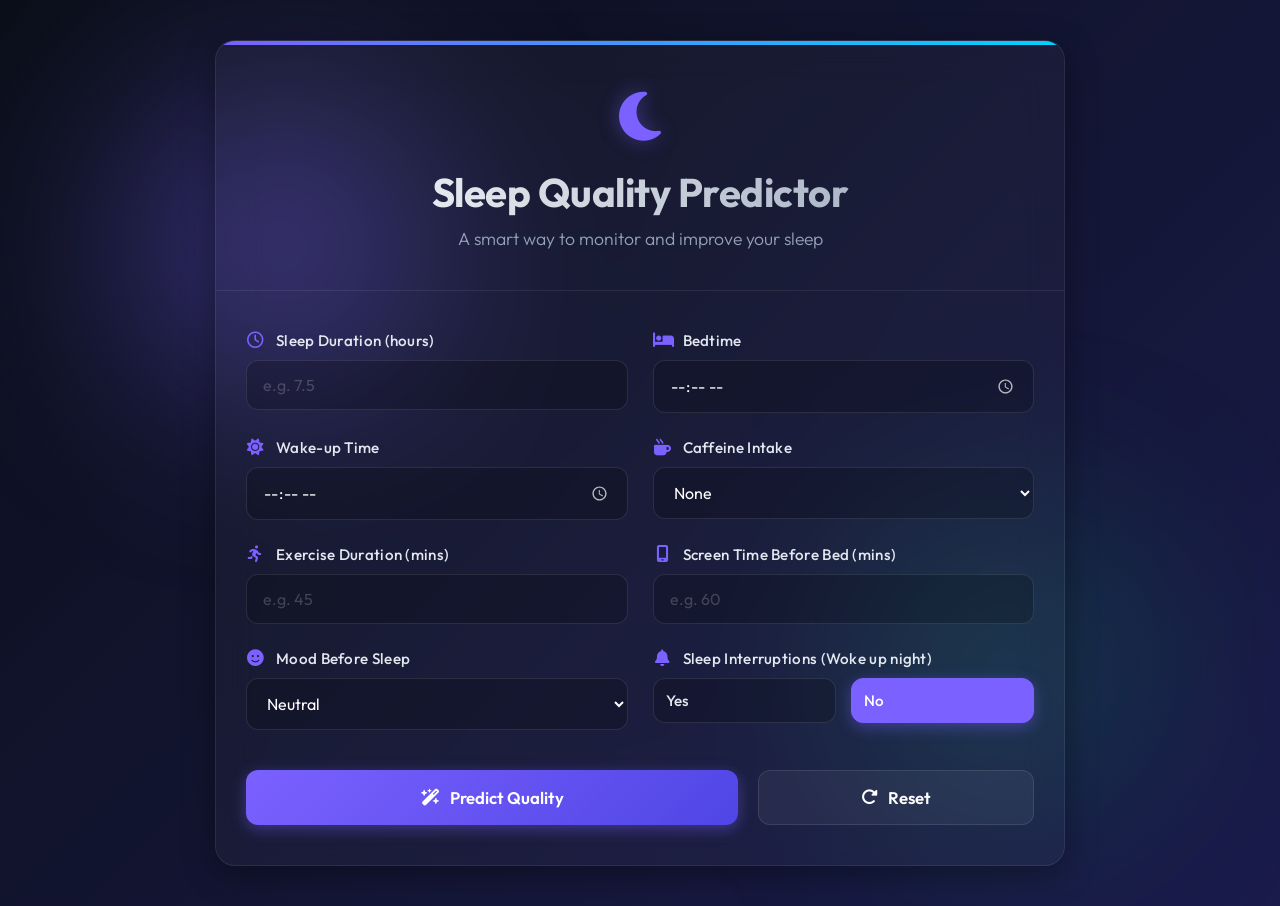
<file: Mini-2 (2-Month)/Sleep Quality Predictor/templates/index.html>
<!DOCTYPE html>
<html lang="en">
<head>
    <meta charset="UTF-8">
    <meta name="viewport" content="width=device-width, initial-scale=1.0">
    <title>Sleep Quality Predictor</title>
    <link href="https://fonts.googleapis.com/css2?family=Outfit:wght@300;400;500;600;700&display=swap" rel="stylesheet">
    <link rel="stylesheet" href="../static/style.css">
    <link rel="stylesheet" href="https://cdnjs.cloudflare.com/ajax/libs/font-awesome/6.4.0/css/all.min.css">
</head>
<body>
    <div class="container">
        <header>
            <div class="logo-container">
                <i class="fa-solid fa-moon"></i>
            </div>
            <h1>Sleep Quality Predictor</h1>
            <p>A smart way to monitor and improve your sleep</p>
        </header>

        <main>
            <form id="prediction-form">
                <div class="form-grid">
                    <!-- Sleep Duration -->
                    <div class="form-group">
                        <label for="sleep_duration"><i class="fa-regular fa-clock"></i> Sleep Duration (hours)</label>
                        <input type="number" id="sleep_duration" step="0.5" min="0" max="24" required placeholder="e.g. 7.5">
                    </div>

                    <!-- Bedtime -->
                    <div class="form-group">
                        <label for="bedtime"><i class="fa-solid fa-bed"></i> Bedtime</label>
                        <input type="time" id="bedtime" required>
                    </div>

                    <!-- Wake up Time -->
                    <div class="form-group">
                        <label for="wakeup"><i class="fa-solid fa-sun"></i> Wake-up Time</label>
                        <input type="time" id="wakeup" required>
                    </div>

                    <!-- Caffeine Intake -->
                    <div class="form-group">
                        <label for="caffeine"><i class="fa-solid fa-mug-hot"></i> Caffeine Intake</label>
                        <select id="caffeine">
                            <option value="None">None</option>
                            <option value="Low">Low</option>
                            <option value="Moderate">Moderate</option>
                            <option value="High">High</option>
                        </select>
                    </div>

                    <!-- Exercise Duration -->
                    <div class="form-group">
                        <label for="exercise"><i class="fa-solid fa-person-running"></i> Exercise Duration (mins)</label>
                        <input type="number" id="exercise" min="0" required placeholder="e.g. 45">
                    </div>

                    <!-- Screen Time -->
                    <div class="form-group">
                        <label for="screen_time"><i class="fa-solid fa-mobile-screen"></i> Screen Time Before Bed (mins)</label>
                        <input type="number" id="screen_time" min="0" required placeholder="e.g. 60">
                    </div>


                    <!-- Mood -->
                    <div class="form-group">
                        <label for="mood"><i class="fa-solid fa-face-smile"></i> Mood Before Sleep</label>
                        <select id="mood">
                            <option value="Happy">Happy</option>
                            <option value="Neutral" selected>Neutral</option>
                            <option value="Sad">Sad</option>
                            <option value="Anxious">Anxious</option>
                        </select>
                    </div>

                    <!-- Sleep Interruptions -->
                    <div class="form-group">
                        <label><i class="fa-solid fa-bell"></i> Sleep Interruptions (Woke up night)</label>
                        <div class="radio-group">
                            <input type="radio" id="inter_yes" name="interruptions" value="Yes">
                            <label for="inter_yes" class="radio-btn">Yes</label>
                            
                            <input type="radio" id="inter_no" name="interruptions" value="No" checked>
                            <label for="inter_no" class="radio-btn">No</label>
                        </div>
                    </div>
                </div>

                <div class="form-actions">
                    <button type="submit" class="btn btn-primary"><i class="fa-solid fa-wand-magic-sparkles"></i> Predict Quality</button>
                    <button type="button" id="reset-btn" class="btn btn-secondary"><i class="fa-solid fa-rotate-right"></i> Reset</button>
                </div>
            </form>

            <div id="results" class="results-container hidden">
                <h2>Prediction Results</h2>
                
                <div class="quality-card">
                    <h3>Predicted Sleep Quality</h3>
                    <div id="quality-badge" class="badge">--</div>
                </div>

                <div class="tips-card">
                    <h3><i class="fa-solid fa-lightbulb"></i> Suggestions & Tips</h3>
                    <ul id="tips-list">
                    </ul>
                </div>
            </div>
        </main>
    </div>

    <script>
        const form = document.getElementById('prediction-form');
        const resetBtn = document.getElementById('reset-btn');
        const resultsDiv = document.getElementById('results');
        const qualityBadge = document.getElementById('quality-badge');
        const tipsList = document.getElementById('tips-list');

        resetBtn.addEventListener('click', () => {
            form.reset();
            resultsDiv.classList.add('hidden');
        });

        form.addEventListener('submit', async (e) => {
            e.preventDefault();

            const data = {
                sleep_duration: document.getElementById('sleep_duration').value,
                bedtime: document.getElementById('bedtime').value,
                wakeup: document.getElementById('wakeup').value,
                caffeine: document.getElementById('caffeine').value,
                exercise: document.getElementById('exercise').value,
                screen_time: document.getElementById('screen_time').value,
                mood: document.getElementById('mood').value,
                interruptions: document.querySelector('input[name="interruptions"]:checked').value
            };

            const submitBtn = form.querySelector('button[type="submit"]');
            const originalText = submitBtn.innerHTML;
            submitBtn.innerHTML = '<i class="fa-solid fa-spinner fa-spin"></i> Predicting...';
            submitBtn.disabled = true;

            try {
                const response = await fetch('/predict', {
                    method: 'POST',
                    headers: { 'Content-Type': 'application/json' },
                    body: JSON.stringify(data)
                });
                
                const result = await response.json();
                
                if (result.success) {
                    qualityBadge.textContent = result.quality;
                    qualityBadge.className = 'badge badge-' + result.quality.toLowerCase();
                    
                    tipsList.innerHTML = '';
                    result.tips.forEach(tip => {
                        const li = document.createElement('li');
                        li.textContent = tip;
                        tipsList.appendChild(li);
                    });
                    
                    resultsDiv.classList.remove('hidden');
                    resultsDiv.scrollIntoView({ behavior: 'smooth' });
                } else {
                    alert('Error: ' + result.error);
                }
            } catch (err) {
                console.warn('Server not available. Using local mock data for preview...', err);
                
                // Fallback mock logic for UI preview
                const duration = parseFloat(data.sleep_duration) || 0;
                let quality = 'Average';
                if (duration >= 7 && data.interruptions === 'No') quality = 'Good';
                else if (duration < 5 || data.interruptions === 'Yes') quality = 'Poor';
                
                qualityBadge.textContent = quality;
                qualityBadge.className = 'badge badge-' + quality.toLowerCase();
                
                tipsList.innerHTML = '';
                const tips = [
                    "Try to maintain a consistent sleep schedule even on weekends.",
                    "Ensure your sleeping environment is quiet, dark, and cool.",
                    "Relaxing before bed with a book or meditation can help."
                ];
                tips.forEach(tip => {
                    const li = document.createElement('li');
                    li.textContent = tip;
                    tipsList.appendChild(li);
                });
                
                resultsDiv.classList.remove('hidden');
                resultsDiv.scrollIntoView({ behavior: 'smooth' });
                
            } finally {
                submitBtn.innerHTML = originalText;
                submitBtn.disabled = false;
            }
        });
    </script>
</body>
</html>
</file>
<file: Mini-2 (2-Month)/Sleep Quality Predictor/static/style.css>
:root {
    --bg-color: #0b0f19;
    --bg-gradient: linear-gradient(135deg, #0b0f19 0%, #1a1b4b 100%);
    --card-bg: rgba(255, 255, 255, 0.03);
    --card-border: rgba(255, 255, 255, 0.08);
    --primary-color: #7b61ff; 
    --primary-hover: #9b87ff;
    --primary-glow: rgba(123, 97, 255, 0.4);
    --secondary-color: rgba(255, 255, 255, 0.1);
    --text-color: #ffffff;
    --text-light: #94a3b8;
    --accent-good: #10b981;
    --accent-average: #f59e0b;
    --accent-poor: #ef4444;
    --border-radius: 20px;
    --shadow: 0 8px 32px 0 rgba(0, 0, 0, 0.37);
    --font-family: 'Outfit', sans-serif;
}

* {
    box-sizing: border-box;
    margin: 0;
    padding: 0;
}

body {
    font-family: var(--font-family);
    background: var(--bg-gradient);
    color: var(--text-color);
    min-height: 100vh;
    padding: 40px 20px;
    display: flex;
    justify-content: center;
    align-items: center;
    position: relative;
    overflow-x: hidden;
}

/* Background animated glow points */
body::before, body::after {
    content: '';
    position: absolute;
    width: 300px;
    height: 300px;
    border-radius: 50%;
    filter: blur(100px);
    z-index: -1;
    animation: float 10s infinite alternate;
}

body::before {
    background: var(--primary-glow);
    top: 10%;
    left: 10%;
}

body::after {
    background: rgba(16, 185, 129, 0.2);
    bottom: 10%;
    right: 10%;
    animation-delay: -5s;
}

@keyframes float {
    0% { transform: translate(0, 0); }
    100% { transform: translate(50px, 50px); }
}

.container {
    width: 100%;
    max-width: 850px;
    background: var(--card-bg);
    backdrop-filter: blur(20px);
    -webkit-backdrop-filter: blur(20px);
    border: 1px solid var(--card-border);
    border-radius: var(--border-radius);
    box-shadow: var(--shadow);
    overflow: hidden;
    position: relative;
    z-index: 1;
}

header {
    padding: 40px 30px;
    text-align: center;
    border-bottom: 1px solid var(--card-border);
    position: relative;
    overflow: hidden;
}

header::before {
    content: '';
    position: absolute;
    top: 0;
    left: 0;
    right: 0;
    height: 4px;
    background: linear-gradient(90deg, var(--primary-color), #00d2ff, var(--primary-color));
    background-size: 200% 100%;
    animation: gradientMove 3s linear infinite;
}

@keyframes gradientMove {
    0% { background-position: 100% 0; }
    100% { background-position: -100% 0; }
}

.logo-container {
    font-size: 3.5rem;
    margin-bottom: 15px;
    color: var(--primary-color);
    text-shadow: 0 0 20px var(--primary-glow);
}

header h1 {
    font-size: 2.5rem;
    font-weight: 700;
    margin-bottom: 10px;
    background: linear-gradient(to right, #ffffff, #94a3b8);
    -webkit-background-clip: text;
    -webkit-text-fill-color: transparent;
    letter-spacing: -0.5px;
}

header p {
    font-size: 1.1rem;
    color: var(--text-light);
    font-weight: 300;
}

main {
    padding: 40px 30px;
}

.form-grid {
    display: grid;
    grid-template-columns: 1fr 1fr;
    gap: 25px;
}

label {
    display: flex;
    align-items: center;
    margin-bottom: 10px;
    font-weight: 500;
    color: #e2e8f0;
    font-size: 0.95rem;
    letter-spacing: 0.3px;
}

label i {
    color: var(--primary-color);
    margin-right: 10px;
    width: 20px;
    text-align: center;
    font-size: 1.1em;
}

input[type="number"],
input[type="time"],
select {
    width: 100%;
    padding: 14px 16px;
    background: rgba(0, 0, 0, 0.2);
    border: 1px solid rgba(255, 255, 255, 0.1);
    border-radius: 12px;
    font-family: var(--font-family);
    font-size: 1rem;
    color: var(--text-color);
    transition: all 0.3s cubic-bezier(0.4, 0, 0.2, 1);
}

/* Fix for date picker icon on dark background */
input[type="time"]::-webkit-calendar-picker-indicator {
    filter: invert(1);
    opacity: 0.7;
    cursor: pointer;
}

select option {
    background: #0f172a;
    color: white;
}

input::placeholder {
    color: rgba(255, 255, 255, 0.2);
}

input:focus, select:focus {
    outline: none;
    border-color: var(--primary-color);
    background: rgba(0, 0, 0, 0.3);
    box-shadow: 0 0 0 4px rgba(123, 97, 255, 0.15);
}

.radio-group {
    display: flex;
    gap: 15px;
}

.radio-group input[type="radio"] {
    display: none;
}

.radio-btn {
    flex: 1;
    text-align: center;
    padding: 12px;
    background: rgba(0, 0, 0, 0.2);
    border: 1px solid rgba(255, 255, 255, 0.1);
    border-radius: 12px;
    cursor: pointer;
    transition: all 0.3s cubic-bezier(0.4, 0, 0.2, 1);
    font-weight: 500;
    margin-bottom: 0px;
}

.radio-group input[type="radio"]:checked + .radio-btn {
    background: var(--primary-color);
    color: white;
    border-color: var(--primary-color);
    box-shadow: 0 4px 15px var(--primary-glow);
}

.form-actions {
    display: flex;
    gap: 20px;
    margin-top: 40px;
}

.btn {
    padding: 16px 28px;
    border: none;
    border-radius: 12px;
    font-family: var(--font-family);
    font-weight: 600;
    font-size: 1.05rem;
    cursor: pointer;
    transition: all 0.3s cubic-bezier(0.4, 0, 0.2, 1);
    display: flex;
    align-items: center;
    justify-content: center;
    gap: 10px;
}

.btn:active {
    transform: scale(0.96);
}

.btn-primary {
    flex: 2;
    background: linear-gradient(135deg, var(--primary-color), #4f46e5);
    color: white;
    box-shadow: 0 4px 15px var(--primary-glow);
}

.btn-primary:hover {
    box-shadow: 0 8px 25px var(--primary-glow);
    transform: translateY(-2px);
}

.btn-primary:disabled {
    opacity: 0.7;
    cursor: not-allowed;
    transform: none;
}

.btn-secondary {
    flex: 1;
    background: rgba(255, 255, 255, 0.05);
    color: var(--text-color);
    border: 1px solid rgba(255, 255, 255, 0.1);
}

.btn-secondary:hover {
    background: rgba(255, 255, 255, 0.1);
}

.results-container {
    margin-top: 40px;
    padding-top: 40px;
    border-top: 1px dashed var(--card-border);
    animation: slideUpFade 0.6s cubic-bezier(0.16, 1, 0.3, 1) forwards;
}

@keyframes slideUpFade {
    0% { opacity: 0; transform: translateY(20px); }
    100% { opacity: 1; transform: translateY(0); }
}

.results-container h2 {
    text-align: center;
    margin-bottom: 25px;
    font-weight: 600;
    color: var(--text-color);
    font-size: 1.8rem;
}

.quality-card {
    text-align: center;
    background: rgba(0, 0, 0, 0.2);
    padding: 30px;
    border-radius: 16px;
    margin-bottom: 25px;
    border: 1px solid rgba(255, 255, 255, 0.05);
}

.quality-card h3 {
    color: var(--text-light);
    font-weight: 500;
    margin-bottom: 15px;
}

.badge {
    display: inline-block;
    padding: 12px 40px;
    font-size: 1.8rem;
    font-weight: 700;
    border-radius: 40px;
    color: white;
    box-shadow: 0 10px 20px -10px rgba(0,0,0,0.5);
    text-transform: uppercase;
    letter-spacing: 1px;
}

.badge-good { background: linear-gradient(135deg, var(--accent-good), #059669); }
.badge-average { background: linear-gradient(135deg, var(--accent-average), #d97706); }
.badge-poor { background: linear-gradient(135deg, var(--accent-poor), #dc2626); }

.tips-card {
    background: rgba(255, 255, 255, 0.02);
    padding: 25px;
    border-radius: 16px;
    border-left: 4px solid var(--primary-color);
}

.tips-card h3 {
    margin-bottom: 20px;
    color: #e2e8f0;
    display: flex;
    align-items: center;
    gap: 12px;
    font-size: 1.3rem;
}

.tips-card h3 i {
    color: var(--accent-average);
}

#tips-list {
    padding-left: 10px;
    list-style: none;
}

#tips-list li {
    margin-bottom: 15px;
    line-height: 1.6;
    color: var(--text-light);
    position: relative;
    padding-left: 28px;
}

#tips-list li::before {
    content: '→';
    position: absolute;
    left: 0;
    color: var(--primary-color);
    font-weight: bold;
}

.hidden {
    display: none;
}

@media (max-width: 768px) {
    .form-grid {
        grid-template-columns: 1fr;
    }
    
    .form-actions {
        flex-direction: column;
    }

    body {
        padding: 20px 10px;
    }
    
    header {
        padding: 30px 20px;
    }
}
</file>
